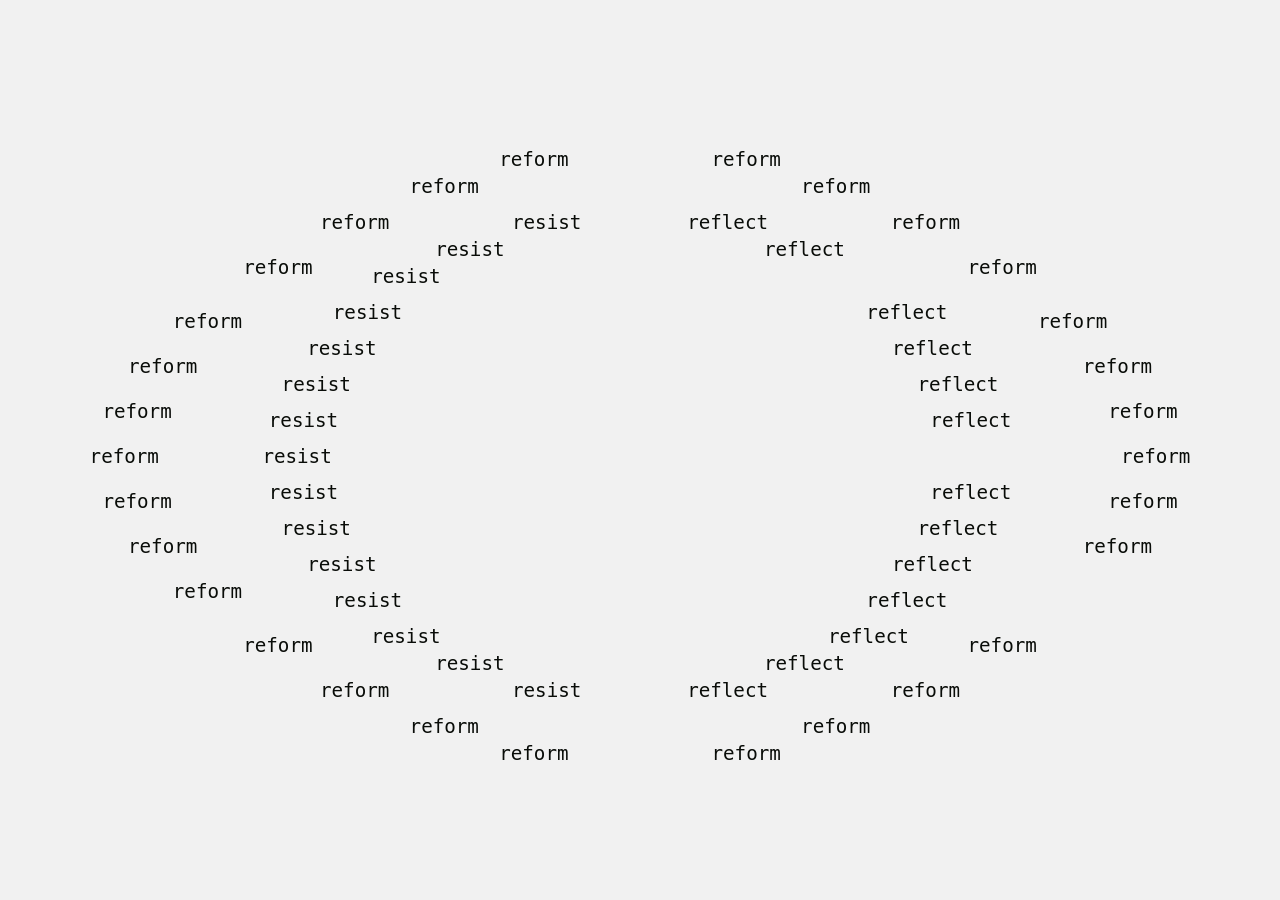
<file: testePiscar.html>
<!DOCTYPE html>
<html lang="en">
<head>
    <meta charset="UTF-8">
    <meta name="viewport" content="width=device-width, initial-scale=1.0">
     <title>Poetics of Computational Design</title>
  <link rel="stylesheet" href="styles.css"> 
</head>
<body id="body">
     <div id="divGeral">
    <div class="words-layer" id="divElipse">
      <span class="word reform r1">reform</span><span class="word reform r2">reform</span><span class="word reform r3">reform</span>
      <span class="word reform r4">reform</span><span class="word reform r5">reform</span><span class="word reform r6">reform</span>
      <span class="word reform r7">reform</span><span class="word reform r8">reform</span><span class="word reform r9">reform</span>
      <span class="word reform r10">reform</span><span class="word reform r11">reform</span><span class="word reform r12">reform</span>
      <span class="word reform r13">reform</span><span class="word reform r14">reform</span><span class="word reform r15">reform</span>
      <span class="word reform r16">reform</span><span class="word reform r17">reform</span><span class="word reform r18">reform</span>
      <span class="word reform r19">reform</span><span class="word reform r20">reform</span><span class="word reform r21">reform</span>
      <span class="word reform r22">reform</span><span class="word reform r23">reform</span><span class="word reform r24">reform</span>
      <span class="word reform r25">reform</span><span class="word reform r27">reform</span><span class="word reform r28">reform</span>
      <span class="word reform r29">reform</span><span class="word reform r30">reform</span>

      <span class="word resist s1">resist</span><span class="word resist s2">resist</span><span class="word resist s3">resist</span>
      <span class="word resist s4">resist</span><span class="word resist s5">resist</span><span class="word resist s6">resist</span>
      <span class="word resist s7">resist</span><span class="word resist s8">resist</span><span class="word resist s9">resist</span>
      <span class="word resist s10">resist</span><span class="word resist s11">resist</span><span class="word resist s12">resist</span>
      <span class="word resist s13">resist</span><span class="word resist s14">resist</span><span class="word resist s15">resist</span>

      <span class="word reflect f1">reflect</span><span class="word reflect f2">reflect</span><span class="word reflect f4">reflect</span>
      <span class="word reflect f5">reflect</span><span class="word reflect f6">reflect</span><span class="word reflect f7">reflect</span>
      <span class="word reflect f9">reflect</span><span class="word reflect f10">reflect</span><span class="word reflect f11">reflect</span>
      <span class="word reflect f12">reflect</span><span class="word reflect f13">reflect</span><span class="word reflect f14">reflect</span><span class="word reflect f15">reflect</span>
    </div>
    <!-- <div id="scroll"></div> -->
    </div>
    <div id="spacerTeste"></div>
     <script src="script.js"></script>
</body>
</html>
</file>
<file: styles.css>
/* 1. CORE SETUP & RESET */
* {
  box-sizing: border-box;
  /* outline: 1px solid red; */
}

html {
  scroll-behavior: smooth;
}

section {
  padding: 4em 0;
}

@font-face {
  font-family: "editorial";
  src: url(fonts/editorial.otf) format("opentype");
}

body {
  font-family: "IBM Plex Mono", monospace;
  font-size: 18px;
  line-height: 1.65;
  margin: 0;
  background: #f1f1f1;
  color: var(--black);
  overflow-x: hidden;
}

h3{
  font-family: "IBM Plex Mono", monospace;
  font-size: 1.2em;
  line-height: 1.4;
  color: var(--black);
  font-weight: 400;
  margin-bottom: 0.5em;
}

:root {
  --blue: #0033ff;
  --light-blue: #66a3ff;
  --dark-blue: #001a99;
  --black: #090c08;
}

/* SCREENSAVER */
.spawned-image {
  /* width: 10%;
  height: 10%; */
  position: fixed;
  object-fit: contain;
  z-index: 999;
  pointer-events: none;
  animation:
    slowPop 0.5s ease-out,
    eyeBlinkClose 3s ease-in-out 0.5s infinite;
}

@keyframes slowPop {
  from {
    opacity: 0;
    transform: scale(0.2) rotate(-10deg);
  }
  to {
    opacity: 1;
    transform: scale(1) rotate(0deg);
  }
}

@keyframes eyeBlinkClose {
  0%,
  100% {
    transform: scaleY(1);
    opacity: 1; /* Fully open */
  }
  45% {
    transform: scaleY(1);
    opacity: 1; /* Stay open for most of the loop */
  }
  50% {
    transform: scaleY(0.01);
    opacity: 0; /* Snap shut to a thin line */
  }
  55% {
    transform: scaleY(1);
    opacity: 1; /* Snap back open */
  }
}

/* @keyframes stampBlink {
  0%, 100% { opacity: 1; }
  50% { opacity: 0.3; } 
} */

/* Global Blackout Text Utility */
.text {
  background-color: #0000ff;
  color: #0000ff;
  padding: 0.15em 0.2em;
  transition: all 0.3s ease;
}

.text.visible {
  background-color: transparent;
  color: var(--black);
}

/* 2. NAVIGATION & MENU */

#main-logo-badge a {
  display: block;
  width: 100%;
  height: 100%;
  cursor: pointer;
  text-decoration: none;
  transition: transform 0.2s ease;
}

#main-logo-badge a:hover {
  transform: scale(1.02);
}

#main-logo-badge {
  pointer-events: auto !important;
}

#menu-circle {
  position: absolute;
  width: 100%;
  height: 100vh;
  pointer-events: none;
  z-index: 999;
}

#menu-circle {
  position: absolute;
  width: 100%;
  height: 100vh;
  pointer-events: none;
  z-index: 999;
}

#menu-circle a {
  padding-right: 5px;
  padding-left: 5px;
}

.menu-item {
  position: absolute;
  color: var(--blue);
  transition: none;
  z-index: 1000;
  pointer-events: auto;
  background: #f1f1f1;
}

.menu-item a {
  text-decoration: none;
  color: inherit;
  display: inline-block; /* Or block */
  pointer-events: auto; /* Double-down on enabling clicks */
}

.menu-item a:hover {
  text-decoration: underline;
  text-decoration-color: var(--blue);
}

/* 3. HERO SECTION */
.hero {
  position: relative;
  height: 100vh;
  padding: 4rem;
  overflow: hidden;
}

.hero-center {
  position: absolute;
  inset: 0;
  display: grid;
  /* place-items: center; */
  text-align: center;
  grid-template-rows: 1fr auto 1fr;
  align-items: center; /* Vertically centers content within those rows */
  justify-items: center;
}

/* Ensure children land in the right rows */
/* .hero-meta {
  grid-row: 1;
  align-self: end;
  padding-bottom: 2rem;
} */
.hero h1 {
  grid-row: 2;
}
/* .hero-footer {
  grid-row: 3;
  align-self: start;
  padding-top: 2rem;
} */

.hero h1 {
  font-family: "editorial", serif;
  font-size: clamp(3em, 6vw, 6em);
  font-weight: 500;
  line-height: 1.05;
  color: var(--blue);
  margin: 2rem 0;
}

.hero-meta,
.hero-footer {
  position: absolute;
  left: 50%;
  transform: translateX(-50%);
  display: flex;
  flex-direction: column;
  align-items: center;
  text-align: center;
  z-index: 5;
  gap: 0.3em;
  font-family: "IBM Plex Mono", monospace;
  color: var(--blue);
}

.hero-meta {
  top: 16%;
}

.hero-meta-text {
  background-color: #f1f1f1;
  box-shadow: 0 0 0 10px #f1f1f1;
  opacity: 0.9;
  background-blend-mode: overlay;
  /* padding: 0.5em; */
}

.hero-footer {
  bottom: 17%; /* Stays relative to bottom height */
}

.badge-container {
  position: absolute;
  left: 50% !important;
  transform: translateX(-50%) !important;
  width: 15em;
  line-height: 0;
  background-color: transparent !important;
  box-shadow: none !important;
  z-index: 2000;
  pointer-events: auto;
  transition: opacity 0.3s ease;
}

.badge-svg-file {
  width: 100%;
  padding: 3px 5px;
  background-color: #f1f1f1;
  height: auto;
  display: block;
}

/* Floating Words (Radial Circle)*/
.word {
  position: absolute;
  font-size: 1.2rem;
  color: var(--black);
}

/* Outer Circle (Reform) */
.r1 {
  top: 16%;
  left: 39%;
}
.r2 {
  top: 19%;
  left: 32%;
}
.r3 {
  top: 23%;
  left: 25%;
}
.r4 {
  top: 28%;
  left: 19%;
}
.r5 {
  top: 34%;
  left: 13.5%;
}
.r6 {
  top: 39%;
  left: 10%;
}
.r7 {
  top: 44%;
  left: 8%;
}
.r8 {
  top: 49%;
  left: 7%;
}
.r9 {
  top: 54%;
  left: 8%;
}
.r10 {
  top: 59%;
  left: 10%;
}
.r11 {
  top: 64%;
  left: 13.5%;
}
.r12 {
  top: 70%;
  left: 19%;
}
.r13 {
  top: 75%;
  left: 25%;
}
.r14 {
  top: 79%;
  left: 32%;
}
.r15 {
  top: 82%;
  left: 39%;
}
.r16 {
  top: 16%;
  right: 39%;
}
.r17 {
  top: 19%;
  right: 32%;
}
.r18 {
  top: 23%;
  right: 25%;
}
.r19 {
  top: 28%;
  right: 19%;
}
.r20 {
  top: 34%;
  right: 13.5%;
}
.r21 {
  top: 39%;
  right: 10%;
}
.r22 {
  top: 44%;
  right: 8%;
}
.r23 {
  top: 49%;
  right: 7%;
}
.r24 {
  top: 54%;
  right: 8%;
}
.r25 {
  top: 59%;
  right: 10%;
}
.r26 {
  color: #0033ff;
  top: 64%;
  right: 13.5%;
}
.r27 {
  top: 70%;
  right: 19%;
}
.r28 {
  top: 75%;
  right: 25%;
}
.r29 {
  top: 79%;
  right: 32%;
}
.r30 {
  top: 82%;
  right: 39%;
}

/* Middle Circle (Resist) */
.s1 {
  top: 23%;
  left: 40%;
}
.s2 {
  top: 26%;
  left: 34%;
}
.s3 {
  top: 29%;
  left: 29%;
}
.s4 {
  top: 33%;
  left: 26%;
}
.s5 {
  top: 37%;
  left: 24%;
}
.s6 {
  top: 41%;
  left: 22%;
}
.s7 {
  top: 45%;
  left: 21%;
}
.s8 {
  top: 49%;
  left: 20.5%;
}
.s9 {
  top: 53%;
  left: 21%;
}
.s10 {
  top: 57%;
  left: 22%;
}
.s11 {
  top: 61%;
  left: 24%;
}
.s12 {
  top: 65%;
  left: 26%;
}
.s13 {
  top: 69%;
  left: 29%;
}
.s14 {
  top: 72%;
  left: 34%;
}
.s15 {
  top: 75%;
  left: 40%;
}

/* Inner Circle (Reflect) */
.f1 {
  top: 23%;
  right: 40%;
}
.f2 {
  top: 26%;
  right: 34%;
}
.f3 {
  color: #0033ff;
  top: 29%;
  right: 29%;
}
.f4 {
  top: 33%;
  right: 26%;
}
.f5 {
  top: 37%;
  right: 24%;
}
.f6 {
  top: 41%;
  right: 22%;
}
.f7 {
  top: 45%;
  right: 21%;
}
.f8 {
  color: #0033ff;
  top: 49%;
  right: 20.5%;
}
.f9 {
  top: 53%;
  right: 21%;
}
.f10 {
  top: 57%;
  right: 22%;
}
.f11 {
  top: 61%;
  right: 24%;
}
.f12 {
  top: 65%;
  right: 26%;
}
.f13 {
  top: 69%;
  right: 29%;
}
.f14 {
  top: 72%;
  right: 34%;
}
.f15 {
  top: 75%;
  right: 40%;
}

/* 5. THEME DISPLAY (REFLECT, RESIST, REFORM) */

@keyframes blink-flicker {
  0% {
    opacity: 0;
    background-color: var(--blue);
  }
  50% {
    opacity: 1;
    color: red;
  }
  100% {
    opacity: 0;
    color: var(--blue);
  }
}

/* @-webkit-keyframes text-focus-in{
  0%{-webkit-filter:blur(12px);filter:blur(12px);opacity:0}
  100%{-webkit-filter:blur(0);filter:blur(0);opacity:1}
} */

@keyframes text-focus-in {
  0% {
    -webkit-filter: blur(12px);
    filter: blur(12px);
    opacity: 0;
  }
  100% {
    -webkit-filter: blur(0);
    filter: blur(0);
    opacity: 1;
    backdrop-filter: blur(10px);
  }
}

.theme-display {
  background-color: #f1f1f1;
  padding-top: 5%;
  padding-bottom: -10%;
  text-align: center;
  position: relative;
  z-index: 10;
  width: 100%;
  /* border: 1px red solid;  */
}

.theme-header {
  position: relative;
  z-index: 10;
  margin-bottom: 0;
}

.theme-visual-zone {
  position: relative;
  width: 100%;
  max-width: 1100px;
  height: 600px;
  /* height: 600px;  */
  /* margin: 0 auto; */
  /* border: 1px solid red; */
  margin-top: -6em;
  margin-bottom: -6em;
}

.theme-container {
  max-width: 1100px;
  margin: 0 auto;
}

.theme-main-title {
  color: var(--blue);
  font-family: "editorial", serif;
  font-size: 3em;
  line-height: 1.2;
  font-weight: 200;
  padding: 0;
  margin-top: 0;
  margin-bottom: 0.5rem;
}

.theme-intro-text {
  color: var(--black);
  font-family: "IBM Plex Mono", monospace;
  text-align: center;
  font-size: 1em;
  max-width: 550px;
  margin: 0 auto 1em auto;
  position: relative;
  /* padding: 0 10em 0; */
  /* margin-bottom: 5rem; */
}

.theme-columns {
  display: grid;
  grid-template-columns: repeat(3, 1fr);
  gap: 3rem;
}

.col-head {
  color: var(--blue);
  font-family: "editorial", serif;
  font-size: 2em;
  line-height: 0.9;
  font-weight: 200;
  margin: 0;
  padding-bottom: 0.25em;
  /* margin-bottom: 1em; */
}

.col-desc {
  color: var(--black);
  font-family: "IBM Plex Mono", monospace;
  font-size: 1em;
  line-height: 1.45;
  max-width: 280px;
  margin: 0 auto;
}

/* PROGRAM */
/* efeitoEscada */
.program1{
padding-left: 0px !important;
}
/* .program2{
  padding-left:25px !important;
} */

/* undropped*/
.programGeral{
  margin-top: 20px;
}

.programDiv{
  border-bottom: 1px solid rgba(0, 51, 255, 0.2);
  padding: 1rem 0;
}

.programUndropped{
  display: flex;
  align-items: flex-start;
  list-style-type: none;
  /* margin-top: 5px;
  margin-bottom: 5px; */
  padding: 0;
  margin: 0;
  width: 100%;
}
.programBold{
  flex-grow: 1;
  font-weight: bold;
}
.programCategory{
  width: 120px;
  flex-shrink: 0;
  text-transform: uppercase;
  color: #0000ff;
}

.programUndropped li:last-child {
  margin-left: auto;
}

.programUndropped li:nth-child(2) {
  width: 200px; /* FIXED WIDTH */
  flex-shrink: 0;
  color: var(--black);
}

li{
  padding-right: 30px;
}
/* ul :last-child{
  color: #0000ff;
  padding-right: 0px !important;
  margin-left: -10px !important; 
  font-weight: 600;
} */
ul button{
  background-color: transparent;
  border-width: 0cap;
}
button:hover{
  cursor: pointer;
  text-decoration: underline;
}
/* dropped */
.programImg{
  display: inline;
  width: 35%;
  height: 35%;
  filter: contrast(1.4);
  padding-right: 40px;
}
.programImg div{
  overflow: hidden;
}
.programImg img{
  width: 100%;
}
/* .programImg figcaption{
  height: 100%;
} */

.programText{
  display: inline;
  width: 60%;
  margin: 0;
}
.programDropped{
  display: flex;
  margin-top: 30px;
  margin-bottom: 30px;
}

/* classes para js */
.closed{
  display: none;
}
.open{
  display: block;
}

/* ==========================================================================
   PLURAL PRACTICES
   ========================================================================== */

.plural-practices {
  padding: 6em 0;
  background-color: #f1f1f1;
  position: relative;
  overflow: visible;
}

.practices-container {
  max-width: 1100px;
  margin: 0 auto;
  padding: 0 40px;
  position: relative;
}

.practices-title {
  font-family: "editorial", serif;
  font-size: 3em;
  line-height: 1.2;
  color: var(--blue);
  font-weight: 400;
  margin-bottom: 0.5em;
}

.practices-layout {
  display: flex;
  gap: 3.5em; /* Space between text and images */
  align-items: flex-start;
  position: relative;
}

.practices-column-text {
  max-width: 600px;
  flex: 1; /* Takes up remaining space */
  z-index: 2;
  font-family: "IBM Plex Mono", monospace;
  font-size: 1em;
  line-height: 1.65;
  color: var(--black);
  position: relative;
}

.practices-column-text p {
  margin-bottom: 1.8rem;
  text-align: left;
}

/* --- Duotone Image Styling --- */
.image-wrapper {
  flex: 0 0 350px; /* Don't grow, don't shrink, stay 350px wide */
  position: relative; /* Changed from absolute */
  z-index: 1;
}

duotone-item {
  margin: 0 0 2.5rem 0; /* Adds space below each image/caption pair */
  width: 100%;
}
.duotone-item:last-child {
  margin-bottom: 0;
}

.img-box {
  position: relative;
  width: 100%;
  overflow: hidden;
}

.plural-practices.is-scrolling .img-box img {
  filter: blur(20px) grayscale(100%) brightness(0.8);
}
.is-scrolling .img{
  filter: blur(20px);
}

.img-box img {
  width: 100%;
  height: auto;
  display: block; /* Removes tiny gap under images */
  filter: grayscale(100%) contrast(1.4);
  transition:
    filter 0.3s ease,
    transform 0.3s ease;
}
.img-box::after {
  content: "";
  position: absolute;
  top: 0;
  left: 0;
  width: 100%;
  height: 100%;
  background-color: #0033ff; /* The blue color */
  mix-blend-mode: screen; /* The duotone effect */
  pointer-events: none;
}

.image-caption {
  font-family: "IBM Plex Mono", monospace;
  font-size: 0.65rem;
  color: #0033ff;
  margin-top: 8px;
  line-height: 1.65;
  text-align: left;
}

/* TEST */

/* The container for the redaction */
.practices-column-text p {
  position: relative;
  display: inline-block;
  color: var(--black);
  transition: color 0.3s;
}

/* The "Blackout" bar */
.practices-column-text p::after {
  content: "";
  position: absolute;
  top: 0;
  left: 0;
  width: 0%; /* Start empty */
  height: 100%;
  background-color: var(--blue); /* Or #0033ff if you want blue redaction */
  transition: width 0.7s cubic-bezier(0.25, 1, 0.5, 1);
  pointer-events: none;
}

/* When the 'redacted' class is added via JS */
.practices-column-text p.redacted::after {
  width: 100%;
}

.practices-column-text p.redacted {
  color: transparent; /* Hide text under the bar */
}

.practices-column-text p span {
  background-color: transparent;
  color: var(--black); /* Visible text when stationary */

  /* Remove the background-size and background-image properties from before */
  transition:
    background-color 0.1s ease,
    color 0.1s ease;

  -webkit-box-decoration-break: clone;
  box-decoration-break: clone;

  /* Keep the padding to ensure the blocks have 'weight' around the words */
  padding: 2px 4px;
  margin: 0 -4px;
}

/* When the container is in 'scrolling' mode */
.is-scrolling p span {
  background-color: var(--blue); /* Or #111 for black */
  color: transparent; /* Hides the text instantly */
}
.is-scrolling figcaption {
  width: auto;
  background-color: var(--blue);
  color: transparent;
}

/* Optional: Make the marker blue instead of black */
.is-scrolling p span {
  background-image: linear-gradient(#0033ff, #0033ff);
}
*/

/* END TEST */


.plural-practices {
  padding: 120px 0;
  position: relative;
}

.practices-container {
  max-width: 1100px;
  margin: 0 auto;
  padding: 0 40px;
  position: relative;
}

/* ==========================================================================
   MOBILE TEAM REFINEMENT
   ========================================================================== */

.team-section {
  background-color: #f1f1f1;
  padding-top: 8em;
  padding-bottom: 0;
}

.team-container {
  max-width: 1100px;
  margin: 0 auto;
  padding: 0 40px;
}

.team-title {
  font-family: "editorial", serif;
  font-size: 3em;
  line-height: 1.2;
  color: #0033ff;
  font-weight: 400;
  margin-bottom: 0.5em;
  color: var(--blue);
}

.team-grid {
  display: flex;
  flex-wrap: wrap;
  gap: 4rem 2rem;
}

.team-member {
  flex: 0 0 calc(50% - 1rem); /* Precisely half the width minus half the gap */
  display: flex;
  flex-direction: column;
  gap: 0.2rem;
}

/* 1. Name: Editorial, Blue */
.member-name {
  font-family: "editorial", serif;
  font-size: 1.8em;
  color: var(--blue);
  line-height: 1.1;
}

/* 2. Affiliation: IBM Plex, Small, Blue, All Caps */
.member-affiliation {
  font-family: "IBM Plex Mono", monospace;
  font-size: 0.9em;
  color: var(--blue);
  /* text-transform: uppercase; */
  letter-spacing: 1px;
  /* margin-top: 0.3rem; */
}

/* 3. Role: Black, Body Size */
.member-role {
  font-family: "IBM Plex Mono", monospace;
  font-size: 1rem; /* Matches your 17px body size */
  color: var(--black);
  margin-top: 0.5rem;
}

/* ==========================================================================
   MOBILE TEAM REFINEMENT
   ========================================================================== */
@media (max-width: 768px) {
  .team-grid {
    flex-direction: column; /* Stacks to a single column on phones */
    gap: 3rem;
  }

  .team-member {
    flex: 0 0 100%;
  }

  .member-name {
    font-size: 1.75rem; /* Slightly smaller for mobile screens */
  }
}

/* ==========================================================================
   7. PREVIOUS EDITIONS (ANIMATION) LARA
   ========================================================================== */

.previous-editions {
  position: relative;
  min-height: 800px;
  width: 100%;
  display: flex;
  align-items: center;
  justify-content: center;
  overflow: hidden;
  contain: paint;
  background-color: #f1f1f1;
  /* border: 2px solid red;  */
}

.editions-title {
  position: absolute;
  width: 300px;
  margin: 0;

  z-index: 10;
  color: #0033ff;
  font-family: "editorial";
  font-size: 3rem;
  line-height: 1.1;
  font-weight: 300;
  text-align: center;
  top: 50%;
  left: 50%;
  transform: translate(-50%, -50%);
}



/* Desktop only media query to make previous editions break into 2 lines */

@media (min-width: 769px) {
  .editions-title {
    /* Set a width that forces the wrap */
    width: 300px;
    max-width: 8ch;
    margin: 0 auto;
    line-height: 1.1;
    text-align: center;
    word-wrap: normal;
    overflow-wrap: normal;
    color: var(--blue);

    /* Keep your existing centering logic */
    position: absolute;
    top: 50%;
    left: 50%;
    transform: translate(-50%, -50%);
  }

  .editions-portal {
  position: relative;
  width: 100%;
  max-width: 1100px;
  min-height: 600px; 
  margin: 2rem auto;
  background-color: var(--blue); /* The Blue inside the Eye */
  display: flex;
  align-items: center;
  justify-content: center;
  overflow: hidden;

  /* The Eye Shape (Desktop Only) */
  /* clip-path: ellipse(50% 45% at 50% 50%); */
  }

  .editions-eye-cluster {
    position: relative; /* Must be relative to stay in the flex flow */
    z-index: 5; 
    width: 100%;
    height: 100%;
    display: flex;
    align-items: center;
    justify-content: center;
  }

  .editions-eye-cluster:hover {
    animation-play-state: paused;
  }
}

.edition-link {
  position: absolute;
  text-decoration: none;
  color: var(--black);
  font-family: "IBM Plex Mono", monospace;
  text-transform: uppercase;
  transition:
    color 0.2s,
    transform 0.1s ease-out;
  /* font-weight: bold; */
}

.edition-link:hover {
  color: var(--blue);
  font-weight: bold;
  text-decoration: underline;
}

.eye-lid.top { transform: translateY(-100%); }
.eye-lid.bottom { transform: translateY(100%); }

/* ==========================================================================
   BASE DESKTOP FOOTER
   ========================================================================== */

.main-footer {
  padding: 6rem 0 3rem;
  border-top: 1px solid #ddd;
  background-color: var(--blue);
  color: #f1f1f1;
  -webkit-font-smoothing: antialiased;
  -webkit-backface-visibility: hidden;
  backface-visibility: hidden;
  transform: translateZ(0);
  -webkit-transform: translateZ(0);
  perspective: 1000;
  -webkit-perspective: 1000;
}

.footer-container {
  max-width: 1100px;
  margin: 0 auto;
  padding: 0 40px;
}

.footer-top {
  display: flex;
  justify-content: space-between;
  align-items: flex-start;
  margin-bottom: 2rem;
}

.footer-logo img {
  height: 2em; /* Adjust based on your SVG proportions */
  width: auto;
}

.footer-contact {
  text-align: right;
  font-family: "IBM Plex Mono", monospace;
  font-size: 0.9rem;
  color: #f1f1f1;
  padding-bottom: 2em;
}

.footer-text {
  text-align: left;
  font-family: "IBM Plex Mono", monospace;
  font-size: 0.8rem;
  color: #f1f1f1;
  padding: 1.5em 0 1.5em;
}

.footer-links {
  margin-top: 1rem;
  display: flex;
  gap: 1.5rem;
  justify-content: flex-end;
}

.footer-links a {
  color: #f1f1f1f1;
  text-decoration: none;
}

.footer-links a:hover {
  text-decoration: underline;
}

.footer-divider {
  border: 0;
  border-top: 1px solid #f1f1f1;
  margin: 2rem 0;
}

.footer-logos-row {
  display: grid;
  grid-template-columns: repeat(4, 1fr);
  gap: 2rem;
  align-items: center;
  padding: 1.5em 0 0;
}

.partner-logo img {
  width: 100%;
  max-width: 150px;
  height: auto;
  /* Poetic touch: Logos are grayscale/blue until hovered */
  filter: grayscale(100%) opacity(0.6);
  transition: all 0.3s ease;
  -webkit-font-smoothing: antialiased;
  -webkit-backface-visibility: hidden;
  backface-visibility: hidden;
}

.partner-logo:hover img {
  filter: grayscale(0%) opacity(1);
  -webkit-font-smoothing: antialiased;
  -webkit-backface-visibility: hidden;
  backface-visibility: hidden;
}

/* ==========================================================================
   MOBILE FOOTER
   ========================================================================== */
@media (max-width: 768px) {
  .footer-logo img {
    height: 1.3em; /* Adjust based on your SVG proportions */
    width: auto;
  }
  .footer-top {
    flex-direction: column;
    align-items: flex-start;
    gap: 2rem;
  }

  .footer-contact {
    text-align: left;
  }

  .footer-links {
    justify-content: flex-start;
    flex-wrap: wrap;
  }

  .footer-logos-row {
    grid-template-columns: repeat(2, 1fr); /* 2x2 grid on mobile */
    gap: 2.5em;
  }
}

@media (max-width: 1024px) {
  .practices-layout {
    /* flex-direction: column;  */
    display: grid;
    grid-template-columns: 1fr;
    gap: 1.5rem;
  }

  .practices-column-text {
   display: contents;
  }

  /* intersperse images and text on mobile only for .practices-column */
  .practices-column-text p:nth-child(1) { order: 1; } /* Para 1 */
  .image-wrapper figure:nth-child(1) { order: 2; }    /* Image 1 */
  
  .practices-column-text p:nth-child(2) { order: 3; } /* Para 2 */
  .image-wrapper figure:nth-child(2) { order: 4; }    /* Image 2 */
  
  .practices-column-text p:nth-child(3) { order: 5; } /* Para 3 */
  .image-wrapper figure:nth-child(3) { order: 6; }    /* Image 3 */
  
  .practices-column-text p:nth-child(4) { order: 7; } /* Para 4 */

  .image-wrapper {
    display: contents;
    flex: 0 0 auto;
    width: 100%;
    max-width: 500px; /* Prevents images from getting too huge on tablets */
    margin: 0 auto;
  }
}

@media (max-width: 900px) {
  .quote-grid,
  .theme-columns {
    grid-template-columns: 1fr;
  }
}

/* SCROLLING POST HERO */

.quote-section {
  position: relative;
  height: 200vh;
  /* min-height: 200vh;  */
  /* padding: 3em 4em 0; */
  /* padding: 0 3%; */
  /* padding-top: 3%; */
  padding-bottom: 5%;
  padding-left: 10%;
  padding-right: 10%;
  z-index: 1;
}

/* 2. The container that stays visible */
.quote-sticky-container {
  position: sticky;
  top: 0;
  /* min-height: 100vh; */
  display: flex;
  align-items: flex-start;
  justify-content: center;
  max-width: 1400px;
  padding-top: 10%;
  margin: 0 auto;
  /* font-size: clamp(1.4vw, 1.5vw, 1.3vw); */
  font-size: calc(8px + 0.75vw);
  /* line-height: calc(1.2em + 0.5vw); */
}

.quote-header span {
  position: absolute;
  top: 0;
  opacity: 0;
  visibility: hidden;
  transition: opacity 0.6s ease;

  writing-mode: vertical-rl;
  transform: rotate(180deg);
  font-family: "IBM Plex Mono", monospace;
  font-weight: bold;
  font-size: 1.2rem;
  color: #000;
  text-transform: uppercase;
  letter-spacing: 2px;
  white-space: nowrap;
}

.quote-header span.active {
  opacity: 1;
  visibility: visible;
}

/* QUOTE SECTION AFTER HEADER */

/* 2. Fix the Quote Section height and stickiness */
/* .quote-section {
  position: relative;
  height: 300vh; 
  background-color: #f1f1f1;
} */

/* .quote-sticky-container {
  position: sticky;
  top: 0;
  min-height: 100vh;
  display: flex;
  align-items: flex-start;
  padding: 15vh 10%;
  max-width: 1400px;
  margin: 0 auto;
}  */

/* .quote-section {
  position: relative;
  padding: 6rem 4rem;
  max-width: 1400px;
  margin: 0 auto;
  height: auto;
}  */

/* .quote-header {
  display: flex;
  flex-wrap: wrap;
  gap: 1rem;
  margin-bottom: 4rem;
} */

/* .quote-header button {
  background: none;
  color: black;
  padding: 8px 10px;
  cursor: pointer;
  font-family: "editorial", serif;
  border: none;
  font-size: 1.5rem;
  transition: color 0.2s;
} */

/* .quote-header button:hover {
  color: var(--blue);
} */

/* 3. Progress Bar Styling */
.scroll-progress-container {
  width: 2px;
  height: 80px;
  background: rgba(0, 51, 255, 0.1);
  margin-bottom: 20px;
}

#quote-progress-bar {
  width: 100%;
  height: 0%;
  background: #0033ff;
  transition: height 0.1s linear;
}

/* 4. Ensure Vertical Labels don't overlap */
.quote-header {
  width: 80px;
  flex-shrink: 0;
  position: relative;
  height: 200px; /* Give the vertical labels space to swap */
}

.quote-header span {
  position: absolute;
  top: 0;
  left: 0;
  opacity: 0;
  visibility: hidden;
  writing-mode: vertical-rl;
  transform: rotate(180deg);
  transition: opacity 0.4s ease;
  white-space: nowrap;
  font-weight: bold;
}

.quote-header span.active {
  opacity: 1;
  visibility: visible;
}

/* ==========================================================================
   MOBILE & TABLET REFINEMENTS
   ========================================================================== */

@media (max-width: 1024px) {
  .editions-title {
    font-size: 2.2rem;
  }
}

@media (max-width: 768px) {
  section {
    padding: 1em 0;
  }
  .theme-content-block h2 {
    text-align: center !important;
  }
  .theme-content-block p {
    text-align: center;
  }

  .theme-content-block {
    display: flex !important;
    flex-direction: column;
    align-items: center;
  }
  .theme-display .words-layer {
    display: none !important; /* Hides the radial words on mobile */
  }

  .theme-eye-portal {
    display: none !important;
  }

  /* TEST */
  .theme-visual-zone {
    height: auto !important;
    margin-top: 0 !important; 
    padding: 2rem 0;
  }

  
  .theme-center-stage {
    position: static !important;
    transform: none !important;
    display: flex;
    flex-direction: column;
    gap: 3rem; /* Spacing between Reflect, Resist, and Reform */
    max-width: 100%;
    min-height: 0;
  }

  /* 3. Force all blocks to stay visible and sit in the flow */
  .theme-content-block {
    position: static !important;
    transform: none !important;
    opacity: 1 !important;
    visibility: visible !important;
    text-align: left; /* Optional: Align text left for easier reading on phones */
    animation: none !important; /* Disable the blink effect */
  }

  .theme-container {
    padding: 0 10%; 
    width: 100%;
  }

  /* END TEST */

  .col-desc {
    text-align: left;
    margin: 0;
  }

  .theme-header {
    margin-bottom: 0;
    /* padding: 0 1em 0; */
  }

  .theme-intro-text {
    text-align: left;
    padding: 0 0 0;
  }

  .words-layer {
    display: flex !important;
    flex-wrap: wrap;
    justify-content: center;
    align-content: center;
    /* gap: 15px; */
    gap: 8px 15px;
    padding: 20px;
    height: 100vh;

    /* Place it behind everything */
    position: absolute;
    inset: -10%;
    z-index: 1;
    opacity: 0.6;
    pointer-events: none;

    animation: drift 10s linear infinite;
  }

  @keyframes drift {
    from {
      transform: translateY(0);
    }
    to {
      transform: translateY(-50%);
    }
  }

  /* 2. Neutralize the individual word positions */
  .word {
    /* This 'all: unset' is a shortcut to kill all desktop coordinates (top, left, etc.) */
    position: relative !important;
    top: auto !important;
    left: auto !important;
    right: auto !important;
    bottom: auto !important;

    /* Ensure they are visible and sized correctly */
    display: inline-block !important;
    font-size: 0.9em !important;
    line-height: 0.7 !important;
    color: var(--black) !important;
    transform: none !important;
    width: auto !important;
    height: auto !important;
  }

  h2,
  .theme-main-title,
  .col-head,
  .practices-title,
  .editions-title {
    font-size: 2.2rem !important; /* Forces the size across all sections */
    line-height: 1.2;
    text-align: left; /* Ensures they all align to the left on mobile */
    /* margin-bottom: 1.5rem; */
  }

  /* 1. HERO SECTION REFINEMENTS */
  .hero {
    padding: 2rem;
  }

  /* Hide the exploding words entirely */
  /* .words-layer {
    display: none !important;
  } */

  /* Center the title more aggressively since the 'halo' is gone */
  
  .hero-center {
    display: flex !important;
    flex-direction: column !important;
    justify-content: center;
    align-items: center !important;
    height: 100vh;
    padding: 20px;
    position: relative;
  }

  .hero h1 {
    display: inline-block !important;
    font-size: 2.75rem;
    background-color: #f1f1f1;
    opacity: 0.9;
    background-blend-mode: overlay;
    -webkit-box-decoration-break: clone;
    box-decoration-break: clone;
    line-height: 1.2;
    z-index: 2;
    margin: 0;
  }


  /* Hide the radial 'word-layer' on very small screens to keep it clean */
  /* Or reduce their font-size if you want to keep the 'dust' effect */
  .word {
    font-size: 0.8rem;
    opacity: 0.5;
  }

  #menu-circle {
    display: none !important;
  }

  /* 2. QUOTE SECTION (DISABLE STICKY ON MOBILE) */
  .quote-section {
    /* Force the section to only be as tall as its content */
    height: auto !important;
    min-height: 0 !important;
    max-height: none !important;
    padding: 3rem 1.5rem !important;
    /* Ensure it doesn't try to overlap anything */
    display: block !important;
  }

  .quote-sticky-container {
    position: relative !important;
    height: auto !important;
    padding: 0 !important;
    display: flex;
    flex-direction: column;
    overflow: visible !important;
    font-size: 1em !important;
  }

  /* 2. Style labels as 'Tabs' */
  .quote-header {
    width: 100% !important;
    height: auto !important;
    display: flex !important;
    flex-direction: row !important;
    justify-content: space-between;
    margin-bottom: 2rem;
    border-bottom: 1px solid rgba(0, 51, 255, 0.2);
    padding-bottom: 10px;
  }

  .quote-header span {
    position: static !important;
    opacity: 0.4 !important; /* Dim unselected tabs */
    visibility: visible !important;
    writing-mode: horizontal-tb !important;
    transform: none !important;
    font-size: 0.75rem !important;
    cursor: pointer;
    pointer-events: auto; /* Ensure they are clickable */
    transition:
      opacity 0.3s ease,
      color 0.3s ease;
  }

  .quote-header span.active {
    opacity: 1 !important;
    color: var(--blue) !important;
    text-decoration: underline;
    text-underline-offset: 8px;
  }

  /* Hide progress bar on mobile as it's not scroll-based anymore */
  .scroll-progress-container {
    display: none;
  }

  /* 3. PLURAL PRACTICES (STACKING) */
  .practices-layout {
    flex-direction: column;
    gap: 2rem;
  }

  .practices-column-text {
    max-width: 100%;
  }

  .image-wrapper {
    flex: 0 0 auto;
    width: 100%;
  }

  /* 3. PREVIOUS EDIITIONS (STACKING) */

  .previous-editions {
    height: auto !important;
    padding: 6rem 1.5rem; /* Adjusted padding for better mobile edge alignment */
    display: block; /* Ensure it behaves as a normal block */
  }

  .rotating-links-wrapper {
    position: relative;
    display: flex;
    flex-direction: column;
    align-items: flex-start; /* CRITICAL: Valid flexbox property for left alignment */
    gap: 1.5rem;
    height: auto !important;
    width: 100%;
  }

  .edition-link {
    position: static !important;
    transform: none !important;
    font-size: 1.1rem;
    text-align: left; /* Aligns the text itself left */
    display: block;
    border-bottom: 1px solid rgba(0, 51, 255, 0.2);
    padding-bottom: 5px;
    width: 100%; /* Spans the width for easier tapping */
  }

  .editions-title {
    position: static !important;
    transform: none !important;
    margin-bottom: 2rem;
    text-align: left; /* Ensures the 'Previous Editions' text is left-aligned */
  }
}

/* Theme stuff */

.theme-word {
  position: absolute;
  font-size: 1.2rem;
  color: rgba(9, 12, 8, 0.3); /* Slightly faded so text is readable */
  pointer-events: none;
  z-index: 1;
  transition: transform 0.1s ease-out;
}

/* TEST02 */

.theme-center-stage {
  position: absolute;
  top: 50%;
  left: 50%;
  transform: translate(-50%, -50%);
  width: 100%;
  max-width: 600px; /* Limits width to fit inside the circle */
  /* margin: 0 auto; */
  min-height: 400px; /* Creates a stable vertical box for the blocks to sit in */
  display: flex;
  align-items: center;
  justify-content: center;
}

.theme-content-block {
  position: absolute;
  /* 1. Center the block exactly */
  top: 50%;
  left: 50%;
  transform: translate(
    -50%,
    -50%
  ); /* This pulls the block back by half its own height/width */

  /* 2. Fix the alignment */
  width: 100%;
  text-align: center; /* Ensures the H2 and P tags inside are centered */

  /* 3. Visibility logic */
  opacity: 0;
  visibility: hidden;
  transition:
    opacity 0.6s ease,
    transform 0.6s ease;
}

.theme-content-block.active {
  opacity: 1;
  visibility: visible;
  transform: translate(-50%, -50%) translateY(0);
  animation: text-focus-in 0.4s ease-out;
}

/* Piscar */
.theme-display {
  position: relative;
  /* height: 400vh; */
}

.theme-container {
  /* position: sticky; */
  top: 0;
  height: auto;
  display: flex;
  flex-direction: column;
}

.theme-visual-zone {
  position: relative;
  overflow: hidden;
  /* clip-path: ellipse(50% 48% at 50% 50%); */
}

.theme-eye-portal {
  position: absolute;
  top: 0;
  left: 0;
  width: 100%;
  height: 100%;
  pointer-events: none;
  z-index: 100;
}

.eye-lid {
  position: absolute;
  left: 0;
  width: 100%;
  height: 52%;
  background: #f1f1f1;
  transition: transform 0.6s cubic-bezier(0.85, 0, 0.15, 1);
}

.eye-lid.top {
  top: 0;
  transform: translateY(-100%);
  clip-path: ellipse(100% 100% at 50% 0%);
}

.eye-lid.bottom {
  bottom: 0;
  transform: translateY(100%);
  clip-path: ellipse(100% 100% at 50% 100%);
}

body.blinking .eye-lid.top,
body.blinking .eye-lid.bottom {
  transform: translateY(0);
}

.theme-content-block {
  position: absolute;
  top: 50%;
  left: 50%;
  transform: translate(-50%, -50%);
  width: 100%;

  display: none;
  opacity: 0;
  transition: opacity 0.4s ease;
  z-index: 50;
  text-align: center;
}

.theme-content-block.active {
  display: block;
  opacity: 1;
}

/* test for team section redaction */
/* Team Section Redaction */
/* .team-section.is-scrolling .member-name,
.team-section.is-scrolling .member-affiliation,
.team-section.is-scrolling .member-role {
  background-color: var(--blue) !important;
  color: transparent !important;
  -webkit-box-decoration-break: clone;
  box-decoration-break: clone;
  display: inline; 
  transition: none;
} */

.team-section.is-scrolling .member-name span,
.team-section.is-scrolling .member-affiliation span,
.team-section.is-scrolling .member-role span {
  background-color: var(--blue) !important;
  color: transparent !important;
  padding: 0 6px;
  margin: 0 -4px;
  -webkit-box-decoration-break: clone;
  box-decoration-break: clone;
  transition: none;
}

body.is-scrolling p,
body.is-scrolling span,
body.is-scrolling a,
body.is-scrolling li {
  &:not(
    .hero *,
    .quote-section *,
    #plural-practices *,
    #team *
  ) {
    background-color: var(--blue) !important;
    color: transparent !important;
    -webkit-box-decoration-break: clone;
    box-decoration-break: clone;
    transition: none !important;
    animation-play-state: paused !important;
    pointer-events: none;
  }
}

body.is-scrolling #footer p,
body.is-scrolling #footer span,
body.is-scrolling #footer .footer-links a {
  background-color: #f1f1f1 !important; /* White block */
  color: transparent !important;         /* Hide text */
  -webkit-box-decoration-break: clone;
  box-decoration-break: clone;
  transition: none !important;
  pointer-events: none;
}


body.is-scrolling .partner-logo img {
  /* filter: brightness(0) invert(1) !important; */
  filter: blur(20px);
  -webkit-font-smoothing: antialiased;
  -webkit-backface-visibility: hidden;
  backface-visibility: hidden; 
}


/* body.is-scrolling #footer {
  filter: blur(5px);
} */

body.is-scrolling h2 span {
  background-color: var(--blue) !important;
  color: transparent !important;
  transition: none; /* Instant on */
}

body.is-scrolling h3 span {
  background-color: var(--blue) !important;
  color: transparent !important;
  transition: none; /* Instant on */
}

body.is-scrolling h4 span {
  background-color: var(--blue) !important;
  color: transparent !important;
  transition: none; /* Instant on */
}

/* ==========================================================================
   PROGRAM RESPONSIVENESS QUICK FIX
   ========================================================================== */

@media (max-width: 768px) {
  .programDropped {
    flex-direction: column;
    gap: 1.5rem;
  }

  .programImg, 
  .programText {
    width: 100% !important;
    padding-right: 0 !important;
  }

  .program1, 
  .program2 {
    padding-left: 0 !important; 
  }

  /* 4. Make the Horizontal List wrap for long titles */
  .programUndropped {
    flex-direction: column; 
    align-items: flex-start;
    gap: 0.2rem;
    /* border-bottom: 1px solid rgba(0, 51, 255, 0.2);
    padding-bottom: 1rem; */
    position: relative;
  }

  .programUndropped li {
    padding-right: 0 !important;
    margin-left: 0 !important;
    width: auto;
  }

  .programCategory, 
  .programUndropped li:nth-child(2) {
    width: auto; /* Allow natural width on mobile */
  }

  
  .programUndropped li:last-child {
    position: absolute;
    right: 0;
    top: 0;
  }

  
  .programBold {
    font-size: 1.1rem;
    margin-top: 0.3rem;
  }
}

@media (max-width: 768px) {
  /* Targeted transition for the redaction effect */
  body.is-scrolling p, 
  body.is-scrolling span, 
  body.is-scrolling a, 
  body.is-scrolling li {
    /* We only transition the background and color, not 'all' */
    transition: background-color 0.4s cubic-bezier(0.25, 1, 0.5, 1), 
                color 0.4s cubic-bezier(0.25, 1, 0.5, 1) !important;
  }
}

@media (max-width: 932px) {
  /* 1. Target the specific ID causing the overlap */
  #main-logo-badge {
    /* Kill the absolute positioning and the data-top/center logic */
    /* position: relative !important; */
    top: auto ;
    /* left: auto !important; */
    /* transform: none !important; */
    
    /* Center it manually in the flow */
    margin: 0.75em auto ; 
    display: flex ;
    justify-content: center;
    
    /* Control the size so it doesn't explode horizontally */
    width: 280px; 
    z-index: 100;
  }

  /* 2. Ensure the link and image inside follow suit */
  #main-logo-badge a, 
  #main-logo-badge .badge-svg-file {
    width: 100%;
    height: auto;
    display: block;
  }
}

/* 3. Special tweak for Landscape (Horizontal) */
@media (max-width: 932px) and (orientation: landscape) {
  #main-logo-badge {
    margin: 1rem auto !important; /* Tighter margin for short screens */
    width: 200px !important;      /* Smaller logo for horizontal */
  }

  .hero-meta{
    top:2%;
  }

  .hero h1 {
    font-size: 2em;
    margin-bottom: 2.5em;
  }
}

/* STYLE FOR EXHIBITION SECTION */

/* Container for the whole section */

/* Header typography */
.exhibition-header {
  margin-bottom: 3rem;
  text-align: left;
}

.exhibition-header h2 {
  font-size: 3em;
  line-height: 1.2;
  font-weight: 400;
  margin-bottom: 0.5rem;
  font-family: "editorial", serif;
  color: var(--blue);
}

.exhibition-header h3 {
  font-size: 1.5rem;
  font-weight: 500;
  margin-bottom: 1.5rem;
}

.exhibition-header p {
  line-height: 1.6;
  margin-bottom: 1rem;
  max-width: 800px; /* Keeps line lengths readable */
}

.exhibition-text {
  font-size: 0.85em;
}

/* --- THE FLEXBOX MAGIC --- */
.exhibition-grid {
  display: flex;
  flex-direction: column; /* Stack vertically on mobile */
  gap: 2.5rem; /* Space between the items */
}

/* Individual project cards */
.exhibition-item {
  display: flex;
  flex-direction: column;
  background: transparent;
}

/* Image styling */
.exhibition-img {
  width: 100%;
  height: auto;
  aspect-ratio: 1/1; 
  object-fit: cover; 
  margin-bottom: 1.5rem;
  
  -webkit-transform: translateZ(0);
  transform: translateZ(0);
  -webkit-backface-visibility: hidden;
  backface-visibility: hidden;
}

/* Project text content */
.item-content h4 {
  font-size: 1.25rem;
  margin: 0 0 0.5rem 0;
}

.item-meta {
  display: block;
  font-size: 0.9rem;
  opacity: 0.8;
  margin-bottom: 1rem;
  font-style: italic;
}

.item-content p {
  line-height: 1.5;
  font-size: 0.95rem;
}

/* Responsive Breakpoint for Desktop */
@media (min-width: 768px) {
  .exhibition-grid {
    flex-direction: row; /* Place items side-by-side */
    align-items: flex-start; /* Aligns items to the top */
  }
  
  .exhibition-item {
    flex: 1; /* Tells each item to take up an equal 1/3 of the space */
  }
}
</file>
